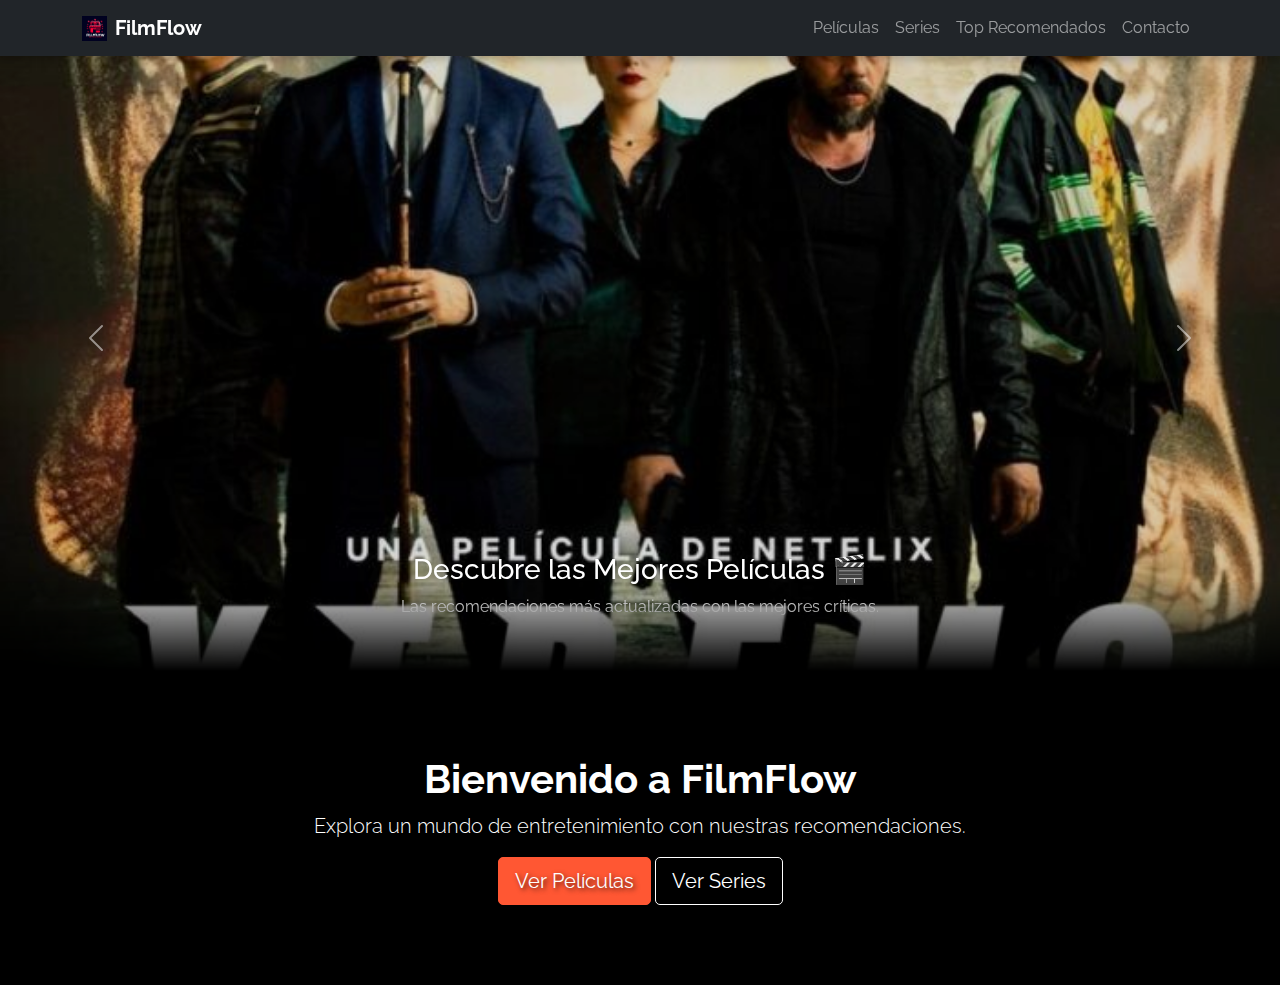
<file: index.html>
<!DOCTYPE html>
<html lang="es">
<head>
    <meta charset="UTF-8">
    <meta name="viewport" content="width=device-width, initial-scale=1.0">
    <title>Películas y Series Recomendadas | FilmFlow</title>
    
    <!-- Bootstrap -->
    <link rel="stylesheet" href="https://cdn.jsdelivr.net/npm/bootstrap@5.3.0/dist/css/bootstrap.min.css">
    
    <!-- Iconos de Bootstrap -->
    <link rel="stylesheet" href="https://cdn.jsdelivr.net/npm/bootstrap-icons/font/bootstrap-icons.css">
    
    <!-- Fuente personalizada (Google Fonts) -->
    <link href="https://fonts.googleapis.com/css2?family=Raleway:wght@300;700&display=swap" rel="stylesheet">

    <!-- Estilos personalizados -->
    <link rel="stylesheet" href="css/styles.css">

    <link rel="icon" href="img/Designer.jpeg" type="i/x-icon">
</head>
<body>

    <!-- Barra de navegación mejorada -->
    <nav class="navbar navbar-expand-lg navbar-dark bg-dark fixed-top">
        <div class="container">
            <a class="navbar-brand fw-bold d-flex align-items-center" href="index.html">
                <img src="img/Designer.jpeg" alt="Logo" style="width: 25px; height: 25px; margin-right: 8px;">
                FilmFlow
            </a>
            <button class="navbar-toggler" type="button" data-bs-toggle="collapse" data-bs-target="#navbarNav">
                <span class="navbar-toggler-icon"></span>
            </button>
            <div class="collapse navbar-collapse" id="navbarNav">
                <ul class="navbar-nav ms-auto">
                    <li class="nav-item"><a class="nav-link" href="peliculas.html">Películas</a></li>
                    <li class="nav-item"><a class="nav-link" href="series.html">Series</a></li>
                    <li class="nav-item"><a class="nav-link" href="top.html">Top Recomendados</a></li>
                    <li class="nav-item"><a class="nav-link" href="contacto.html">Contacto</a></li>
                </ul>
            </div>
        </div>
    </nav>
    
    

    <!-- Carrusel con transiciones mejoradas -->
    <div class="carousel-container">
        <div id="carouselExample" class="carousel slide" data-bs-ride="carousel">
            <div class="carousel-inner">
                <div class="carousel-item active">
                    <img src="img/pelicula1.jpg" class="d-block w-100 carousel-img" alt="Película 1">
                    <div class="carousel-caption d-none d-md-block">
                        <h3>Descubre las Mejores Películas 🎬</h3>
                        <p>Las recomendaciones más actualizadas con las mejores críticas.</p>
                    </div>
                </div>
                <div class="carousel-item">
                    <img src="img/serie1.jpg" class="d-block w-100 carousel-img" alt="Serie 1">
                    <div class="carousel-caption d-none d-md-block">
                        <h3>Las Series Más Adictivas 📺</h3>
                        <p>No te pierdas lo mejor en streaming.</p>
                    </div>
                </div>
                <div class="carousel-item">
                    <img src="img/pelicula2.jpg" class="d-block w-100 carousel-img" alt="Película 2">
                    <div class="carousel-caption d-none d-md-block">
                        <h3>Explora Clásicos y Estrenos 🍿</h3>
                        <p>Películas y series que no te puedes perder.</p>
                    </div>
                </div>
            </div>
            <button class="carousel-control-prev" type="button" data-bs-target="#carouselExample" data-bs-slide="prev">
                <span class="carousel-control-prev-icon"></span>
            </button>
            <button class="carousel-control-next" type="button" data-bs-target="#carouselExample" data-bs-slide="next">
                <span class="carousel-control-next-icon"></span>
            </button>
        </div>
        
        <!-- Nueva transición entre el carrusel y el hero -->
        <div class="gradient-overlay"></div>
    </div>

    <!-- Sección de bienvenida mejorada -->
    <section class="hero text-center text-white">
        <div class="container">
            <h1 class="fw-bold">Bienvenido a FilmFlow</h1>
            <p class="lead">Explora un mundo de entretenimiento con nuestras recomendaciones.</p>
            <a href="peliculas.html" class="btn btn-primary btn-lg">Ver Películas</a>
            <a href="series.html" class="btn btn-outline-light btn-lg">Ver Series</a>
        </div>
    </section>

    <script src="https://cdn.jsdelivr.net/npm/bootstrap@5.3.0/dist/js/bootstrap.bundle.min.js"></script>
</body>
</html>
</file>
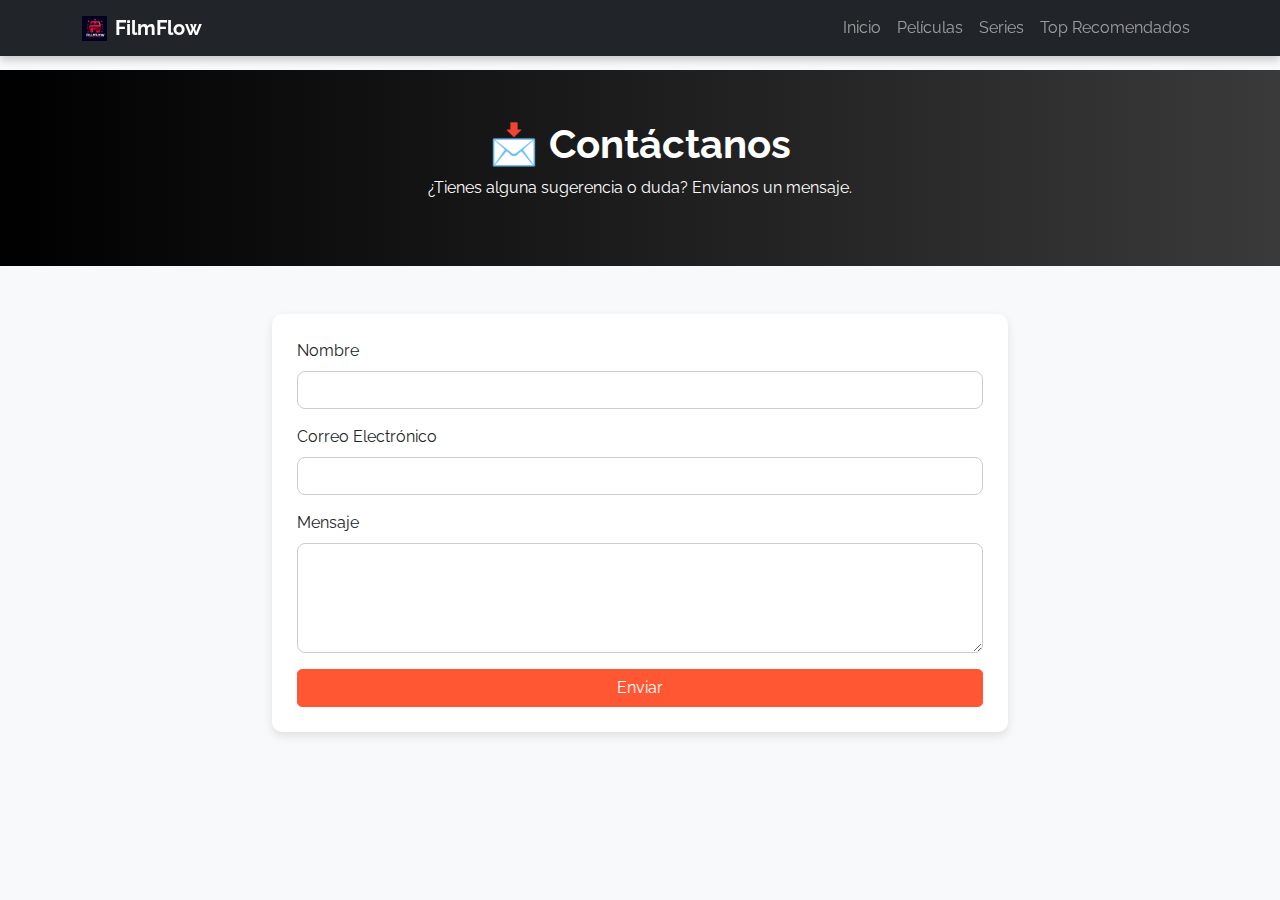
<file: contacto.html>
<!DOCTYPE html>
<html lang="es">
<head>
    <meta charset="UTF-8">
    <meta name="viewport" content="width=device-width, initial-scale=1.0">
    <title>Contacto | FilmFlow</title>
    
    <!-- Bootstrap -->
    <link rel="stylesheet" href="https://cdn.jsdelivr.net/npm/bootstrap@5.3.0/dist/css/bootstrap.min.css">
    
    <!-- Iconos -->
    <link rel="stylesheet" href="https://cdn.jsdelivr.net/npm/bootstrap-icons/font/bootstrap-icons.css">
    
    <!-- Fuente personalizada -->
    <link href="https://fonts.googleapis.com/css2?family=Raleway:wght@300;700&display=swap" rel="stylesheet">

    <!-- Estilos personalizados -->
    <link rel="stylesheet" href="css/styles.css">
    <link rel="icon" href="img/favicon.ico" type="image/x-icon">
</head>
<body>

    <!-- Barra de navegación -->
    <nav class="navbar navbar-expand-lg navbar-dark bg-dark fixed-top">
        <div class="container">
            <a class="navbar-brand fw-bold d-flex align-items-center" href="index.html">
                <img src="img/Designer.jpeg" alt="Logo" style="width: 25px; height: 25px; margin-right: 8px;">
                FilmFlow
            </a>
            <button class="navbar-toggler" type="button" data-bs-toggle="collapse" data-bs-target="#navbarNav">
                <span class="navbar-toggler-icon"></span>
            </button>
            <div class="collapse navbar-collapse" id="navbarNav">
                <ul class="navbar-nav ms-auto">
                    <li class="nav-item"><a class="nav-link" href="index.html">Inicio</a></li>
                    <li class="nav-item"><a class="nav-link" href="peliculas.html">Películas</a></li>
                    <li class="nav-item"><a class="nav-link" href="series.html">Series</a></li>
                    <li class="nav-item"><a class="nav-link" href="top.html">Top Recomendados</a></li>
                </ul>
            </div>
        </div>
    </nav>

    <!-- Sección de título -->
    <header class="seccion-titulo">
        <div class="container text-center">
            <h1 class="fw-bold">📩 Contáctanos</h1>
            <p>¿Tienes alguna sugerencia o duda? Envíanos un mensaje.</p>
        </div>
    </header>

    <!-- Formulario de contacto mejorado -->
    <div class="container mt-5">
        <div class="row justify-content-center">
            <div class="col-md-8">
                <form id="form-contacto" novalidate>
                    <div class="mb-3">
                        <label for="nombre" class="form-label">Nombre</label>
                        <input type="text" class="form-control" id="nombre" required>
                        <div class="invalid-feedback">Por favor, introduce tu nombre.</div>
                    </div>
                    <div class="mb-3">
                        <label for="email" class="form-label">Correo Electrónico</label>
                        <input type="email" class="form-control" id="email" required>
                        <div class="invalid-feedback">Introduce un correo válido.</div>
                    </div>
                    <div class="mb-3">
                        <label for="mensaje" class="form-label">Mensaje</label>
                        <textarea class="form-control" id="mensaje" rows="4" required></textarea>
                        <div class="invalid-feedback">Escribe tu mensaje.</div>
                    </div>
                    <button type="submit" class="btn btn-primary w-100">
                        <span id="btn-text">Enviar</span>
                        <span id="btn-spinner" class="spinner-border spinner-border-sm d-none"></span>
                    </button>
                </form>
            </div>
        </div>
    </div>

    <script src="https://cdn.jsdelivr.net/npm/bootstrap@5.3.0/dist/js/bootstrap.bundle.min.js"></script>
    <script src="js/scripts.js"></script>
</body>
</html>
</file>
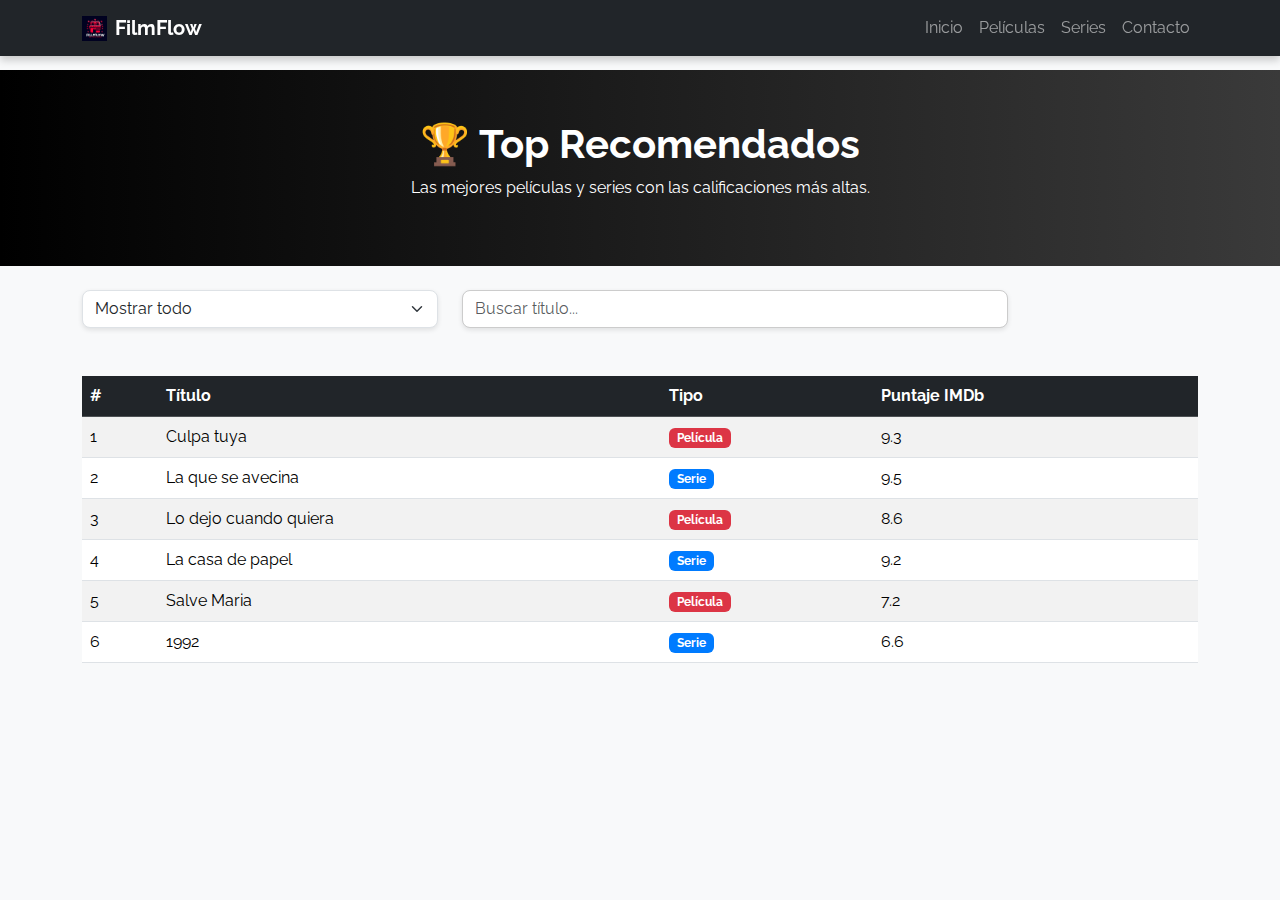
<file: top.html>
<!DOCTYPE html>
<html lang="es">
<head>
    <meta charset="UTF-8">
    <meta name="viewport" content="width=device-width, initial-scale=1.0">
    <title>Top Recomendadas | FilmFlow</title>
    
    <!-- Bootstrap -->
    <link rel="stylesheet" href="https://cdn.jsdelivr.net/npm/bootstrap@5.3.0/dist/css/bootstrap.min.css">
    
    <!-- Iconos -->
    <link rel="stylesheet" href="https://cdn.jsdelivr.net/npm/bootstrap-icons/font/bootstrap-icons.css">
    
    <!-- Fuente personalizada -->
    <link href="https://fonts.googleapis.com/css2?family=Raleway:wght@300;700&display=swap" rel="stylesheet">

    <!-- Estilos personalizados -->
    <link rel="stylesheet" href="css/styles.css">
    <link rel="icon" href="img/Designer.jpeg" type="i/x-icon">
</head>
<body>

    <!-- Barra de navegación -->
    <nav class="navbar navbar-expand-lg navbar-dark bg-dark fixed-top">
        <div class="container">
            <a class="navbar-brand fw-bold d-flex align-items-center" href="index.html">
                <img src="img/Designer.jpeg" alt="Logo" style="width: 25px; height: 25px; margin-right: 8px;">
                FilmFlow
            </a>
            <button class="navbar-toggler" type="button" data-bs-toggle="collapse" data-bs-target="#navbarNav">
                <span class="navbar-toggler-icon"></span>
            </button>
            <div class="collapse navbar-collapse" id="navbarNav">
                <ul class="navbar-nav ms-auto">
                    <li class="nav-item"><a class="nav-link" href="index.html">Inicio</a></li>
                    <li class="nav-item"><a class="nav-link" href="peliculas.html">Películas</a></li>
                    <li class="nav-item"><a class="nav-link" href="series.html">Series</a></li>
                    <li class="nav-item"><a class="nav-link" href="contacto.html">Contacto</a></li>
                </ul>
            </div>
        </div>
    </nav>
    

    <!-- Sección de título -->
    <header class="seccion-titulo">
        <div class="container text-center">
            <h1 class="fw-bold">🏆 Top Recomendados</h1>
            <p>Las mejores películas y series con las calificaciones más altas.</p>
        </div>
    </header>

    <!-- Filtros y barra de búsqueda -->
    <div class="container mt-4">
        <div class="row">
            <div class="col-md-4">
                <select class="form-select" id="filtro-tipo">
                    <option value="todos">Mostrar todo</option>
                    <option value="pelicula">Películas</option>
                    <option value="serie">Series</option>
                </select>
            </div>
            <div class="col-md-6">
                <input type="text" id="busqueda-top" class="form-control" placeholder="Buscar título...">
            </div>
        </div>
    </div>

    <!-- Tabla de Top Recomendados -->
    <div class="container mt-5">
        <table class="table table-striped table-hover" id="tabla-top">
            <thead class="table-dark">
                <tr>
                    <th>#</th>
                    <th>Título</th>
                    <th>Tipo</th>
                    <th>Puntaje IMDb</th>
                </tr>
            </thead>
            <tbody>
                <tr data-tipo="pelicula">
                    <td>1</td>
                    <td>Culpa tuya</td>
                    <td><span class="badge bg-danger">Película</span></td>
                    <td>9.3</td>
                </tr>
                <tr data-tipo="serie">
                    <td>2</td>
                    <td>La que se avecina</td>
                    <td><span class="badge bg-primary">Serie</span></td>
                    <td>9.5</td>
                </tr>
                <tr data-tipo="pelicula">
                    <td>3</td>
                    <td>Lo dejo cuando quiera</td>
                    <td><span class="badge bg-danger">Película</span></td>
                    <td>8.6</td>
                </tr>
                <tr data-tipo="serie">
                    <td>4</td>
                    <td>La casa de papel</td>
                    <td><span class="badge bg-primary">Serie</span></td>
                    <td>9.2</td>
                </tr>
                <tr data-tipo="pelicula">
                    <td>5</td>
                    <td>Salve Maria</td>
                    <td><span class="badge bg-danger">Película</span></td>
                    <td>7.2</td>
                </tr>
                <tr data-tipo="serie">
                    <td>6</td>
                    <td>1992</td>
                    <td><span class="badge bg-primary">Serie</span></td>
                    <td>6.6</td>
                </tr>
            </tbody>
        </table>
    </div>

    <script src="https://cdn.jsdelivr.net/npm/bootstrap@5.3.0/dist/js/bootstrap.bundle.min.js"></script>
    <script src="js/scripts.js"></script>
</body>
</html>
</file>
<file: css/styles.css>
/* 🎨 ESTILO GENERAL */
body {
    font-family: 'Raleway', sans-serif;
    background-color: #f8f9fa;
}

/* 🔝 BARRA DE NAVEGACIÓN */
.navbar {
    box-shadow: 0px 4px 8px rgba(0, 0, 0, 0.2);
}

/* 🏆 SECCIÓN DE TÍTULO */
.seccion-titulo {
    background: linear-gradient(to right, #000000, #3a3a3a);
    color: white;
    padding: 50px 0;
    margin-top: 70px;
    text-align: center;
}

/* 🏞️ Carrusel con efecto de difuminado y mejor integración */
.carousel-container {
    position: relative;
    overflow: hidden;
}

.carousel-img {
    object-fit: cover;
    height: 75vh;
    width: 100%;
    filter: brightness(85%);
    transition: transform 0.5s ease-in-out;
}

/* 🌟 Nueva transición más limpia entre carrusel y hero */
.gradient-overlay {
    position: absolute;
    bottom: -1px;
    left: 0;
    width: 100%;
    height: 100px;
    background: linear-gradient(to bottom, rgba(0, 0, 0, 0) 5%, #000000 95%);
    pointer-events: none;
}

/* 🎬 Hero con transición mejorada */
.hero {
    background-color: #000;
    padding: 80px 0;
    text-shadow: 2px 2px 5px rgba(0, 0, 0, 0.7);
    transition: background 0.5s ease-in-out;
}

/* 🌟 Ajuste de imágenes global */
img {
    max-width: 100%;
    height: auto;
    display: block;
}

/* 📏 Ajuste de proporciones en tarjetas y carrusel */
.pelicula-card img, 
.serie-card img, 
.carousel-img {
    aspect-ratio: 16 / 9;
    object-fit: cover;
}

/* 🌟 ANIMACIÓN DE APARICIÓN */
@keyframes fadeIn {
    from {
        opacity: 0;
        transform: translateY(10px);
    }
    to {
        opacity: 1;
        transform: translateY(0);
    }
}
/* Evita que las películas y series se oculten por error */

.pelicula, .serie {
    display: block !important;
    opacity: 1;
}

.pelicula-card, .serie-card {
    transition: transform 0.5s ease-in-out;
}

.pelicula-card:hover, .serie-card:hover {
    transform: scale(1.05);
}

/* 🎥 TARJETAS DE PELÍCULAS Y SERIES */
.pelicula-card, 
.serie-card {
    opacity: 0;
    transform: translateY(20px);
    transition: opacity 0.5s ease-in-out, transform 0.5s ease-in-out, box-shadow 0.3s ease-in-out;
    position: relative;
    overflow: hidden;
}

.pelicula-card.visible, 
.serie-card.visible {
    opacity: 1;
    transform: translateY(0);
}

.pelicula-card:hover, 
.serie-card:hover {
    transform: scale(1.05);
    box-shadow: 0 10px 20px rgba(0, 0, 0, 0.3);
}

/* 🎭 ETIQUETAS DE GÉNERO */
.badge.genero {
    position: absolute;
    top: 10px;
    left: 10px;
    font-size: 14px;
    padding: 5px 12px;
    border-radius: 5px;
    font-weight: bold;
    text-transform: uppercase;
}

/* 🎭 COLORES PARA CADA GÉNERO */
.badge.bg-danger { background-color: #dc3545 !important; } /* Acción */
.badge.bg-primary { background-color: #007bff !important; } /* Drama */
.badge.bg-success { background-color: #28a745 !important; } /* Comedia */
.badge.bg-warning { background-color: #ffc107 !important; } /* Terror */
.badge.bg-info { background-color: #17a2b8 !important; } /* Ciencia Ficción */

/* 🎟️ BOTONES */
.btn {
    border-radius: 5px;
    transition: 0.3s ease-in-out;
}

.btn-danger {
    background-color: #ff5733;
    border: none;
}

.btn-danger:hover {
    background-color: #c70039;
}

.btn-primary {
    background-color: #ff5733;
    border-color: #ff5733;
}

.btn-primary:hover {
    background-color: #c70039;
    border-color: #c70039;
}

.btn-outline-light {
    border-color: white;
    color: white;
}

.btn-outline-light:hover {
    background-color: white;
    color: #333;
}

/* 🏆 TABLA DE CLASIFICACIÓN */
.table-hover tbody tr:hover {
    background-color: rgba(0, 0, 0, 0.05);
}

/* 🎯 FILTROS Y BÚSQUEDA */
#filtro-tipo, 
#busqueda-top, 
#filtro-genero, 
#busqueda {
    border-radius: 8px;
    box-shadow: 0px 2px 5px rgba(0, 0, 0, 0.1);
}

/* 📩 FORMULARIO DE CONTACTO */
form {
    background: white;
    padding: 25px;
    border-radius: 10px;
    box-shadow: 0px 4px 10px rgba(0, 0, 0, 0.1);
    transition: transform 0.3s ease-in-out;
}

form:hover {
    transform: scale(1.02);
}

/* 🎯 CAMPOS DEL FORMULARIO */
.form-control {
    border-radius: 8px;
    border: 1px solid #ccc;
    transition: border-color 0.3s ease-in-out, box-shadow 0.3s ease-in-out;
}

.form-control:focus {
    border-color: #ff5733;
    box-shadow: 0px 0px 8px rgba(255, 87, 51, 0.5);
}

/* ✨ SPINNER DE CARGA */
.spinner-border {
    margin-left: 8px;
}

/* 💻 RESPONSIVE DESIGN */
@media (max-width: 768px) {
    .carousel-img {
        height: 50vh;
    }

    .gradient-overlay {
        height: 80px;
    }

    .hero {
        padding: 60px 20px;
    }

    .pelicula-card:hover, 
    .serie-card:hover {
        transform: none;
    }
}
</file>
